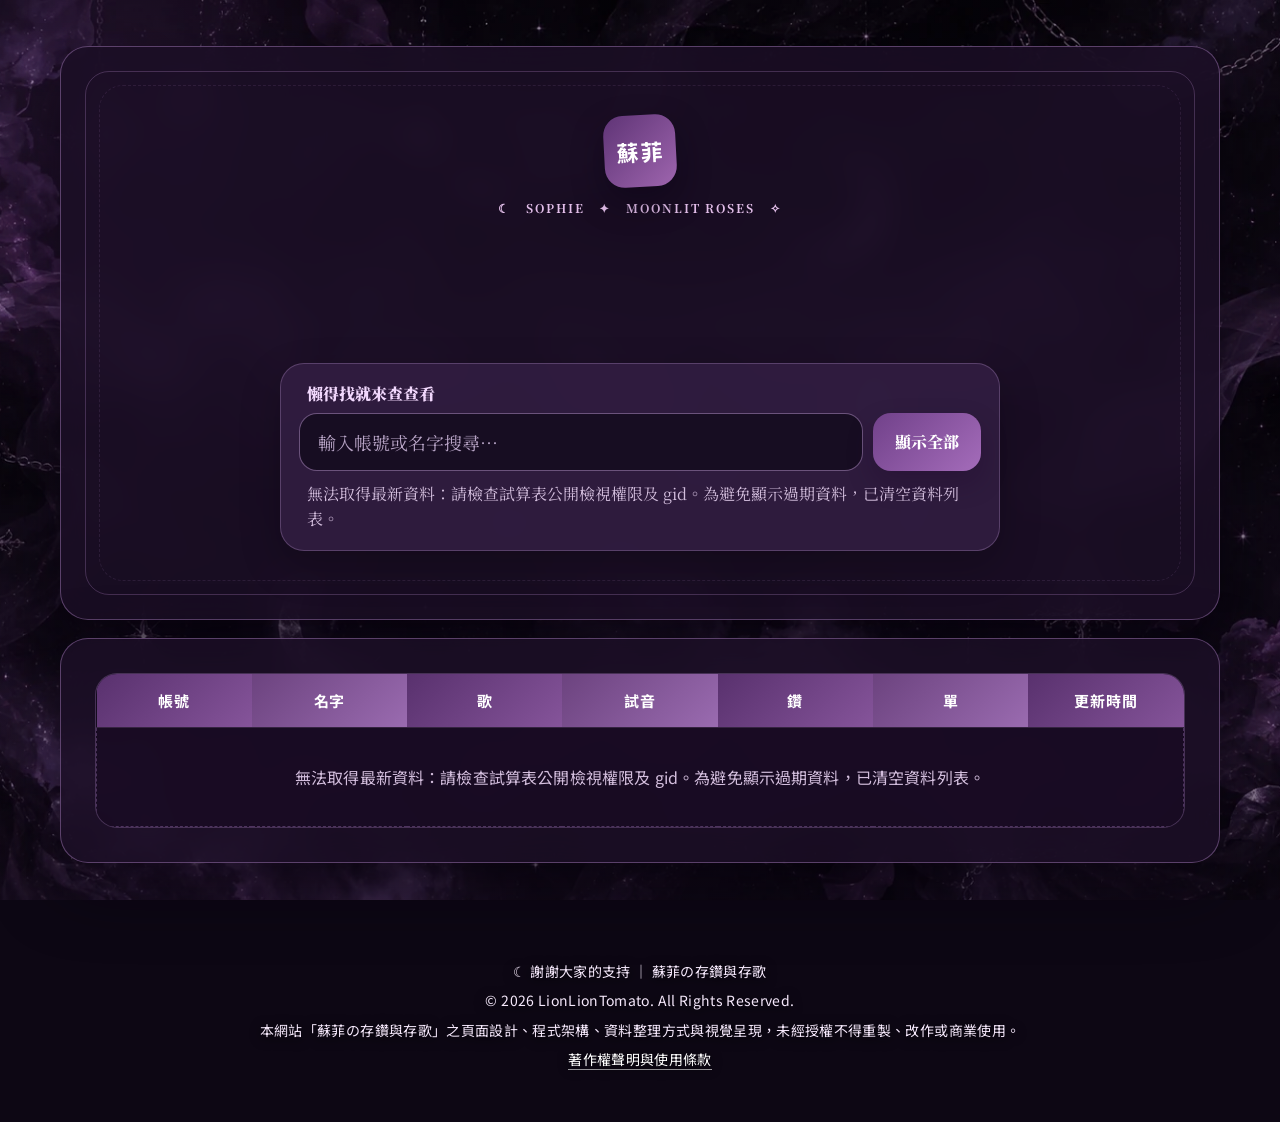
<file: index.html>
<!doctype html>
<html lang="zh-Hant">
<head>
 <meta charset="utf-8" />
 <meta name="viewport" content="width=device-width, initial-scale=1" />
 <meta name="theme-color" content="#1b1026" />
 <meta name="robots" content="noarchive" />
 <meta http-equiv="Cache-Control" content="no-cache, no-store, must-revalidate" />
 <meta http-equiv="Pragma" content="no-cache" />
 <meta http-equiv="Expires" content="0" />
 <title>蘇菲の存鑽與存歌</title>
 <meta name="description" content="蘇菲の存鑽與存歌｜資料即時同步 Google 試算表" />
 <link rel="icon" type="image/svg+xml" href="./assets/ornament.svg?v=sophie-20261108-2" />
 <link rel="preconnect" href="https://fonts.googleapis.com" />
 <link rel="preconnect" href="https://fonts.gstatic.com" crossorigin />
 <link href="https://fonts.googleapis.com/css2?family=Ma+Shan+Zheng&family=Noto+Sans+TC:wght@500;700;900&family=Noto+Serif+TC:wght@500;700;900&display=swap" rel="stylesheet" />
 <link rel="stylesheet" href="./style.css?v=sophie-20261108-3" />
 <script defer src="./script.js?v=sophie-20261108-2"></script>
</head>
<body>
 <div class="sky-glow" aria-hidden="true"></div>
 <div class="mist mist-a" aria-hidden="true"></div>
 <div class="mist mist-b" aria-hidden="true"></div>
 <div class="floating-icons" aria-hidden="true">
  <span style="--x:8%;--delay:0s;--duration:13s">☾</span>
  <span style="--x:18%;--delay:2s;--duration:16s">✧</span>
  <span style="--x:31%;--delay:5s;--duration:18s">✦</span>
  <span style="--x:49%;--delay:1s;--duration:14s">☾</span>
  <span style="--x:64%;--delay:4s;--duration:17s">✧</span>
  <span style="--x:80%;--delay:3s;--duration:15s">✧</span>
  <span style="--x:92%;--delay:6s;--duration:19s">☾</span>
 </div>
 <main class="page-shell">
  <section class="hero panel" aria-label="網站首頁">
   <div class="seal" aria-label="蘇菲">蘇菲</div>
   <p class="eyebrow">☾ &nbsp; SOPHIE &nbsp; ✦ &nbsp; MOONLIT ROSES &nbsp; ✧</p>
   <h1 id="siteTitle" aria-busy="true"></h1>
   <p class="subtitle" id="siteSubtitle"></p>
   <div class="search-card" role="search">
    <label for="searchInput">懶得找就來查查看</label>
    <div class="search-row">
     <input id="searchInput" type="search" autocomplete="off" placeholder="輸入帳號或名字搜尋…" />
     <button id="clearBtn" type="button">顯示全部</button>
    </div>
    <p id="resultText" class="result-text" role="status" aria-live="polite">資料載入中…</p>
   </div>
  </section>
  <section class="panel content-panel" aria-label="存鑽存歌資料列表">
   <div class="table-wrap" tabindex="0" aria-label="資料表顯示 Google 試算表 A 到 G 欄；欄數較多可橫向捲動">
    <table>
     <thead><tr id="tableHead"><th scope="col">帳號</th><th scope="col">名字</th><th scope="col">歌</th><th scope="col">試音</th><th scope="col">鑽</th><th scope="col">單</th><th scope="col">更新時間</th></tr></thead>
     <tbody id="tableBody"><tr class="empty-row"><td colspan="1">資料載入中…</td></tr></tbody>
    </table>
   </div>
  </section>
 </main>
 <footer class="site-footer">
  <p>☾ 謝謝大家的支持 ｜ 蘇菲の存鑽與存歌</p>
  <p>© 2026 LionLionTomato. All Rights Reserved.</p>
  <p>本網站「蘇菲の存鑽與存歌」之頁面設計、程式架構、資料整理方式與視覺呈現，未經授權不得重製、改作或商業使用。</p>
  <p><a href="./copyright.html?v=sophie-20261108-2">著作權聲明與使用條款</a></p>
 </footer>
</body>
</html>
</file>
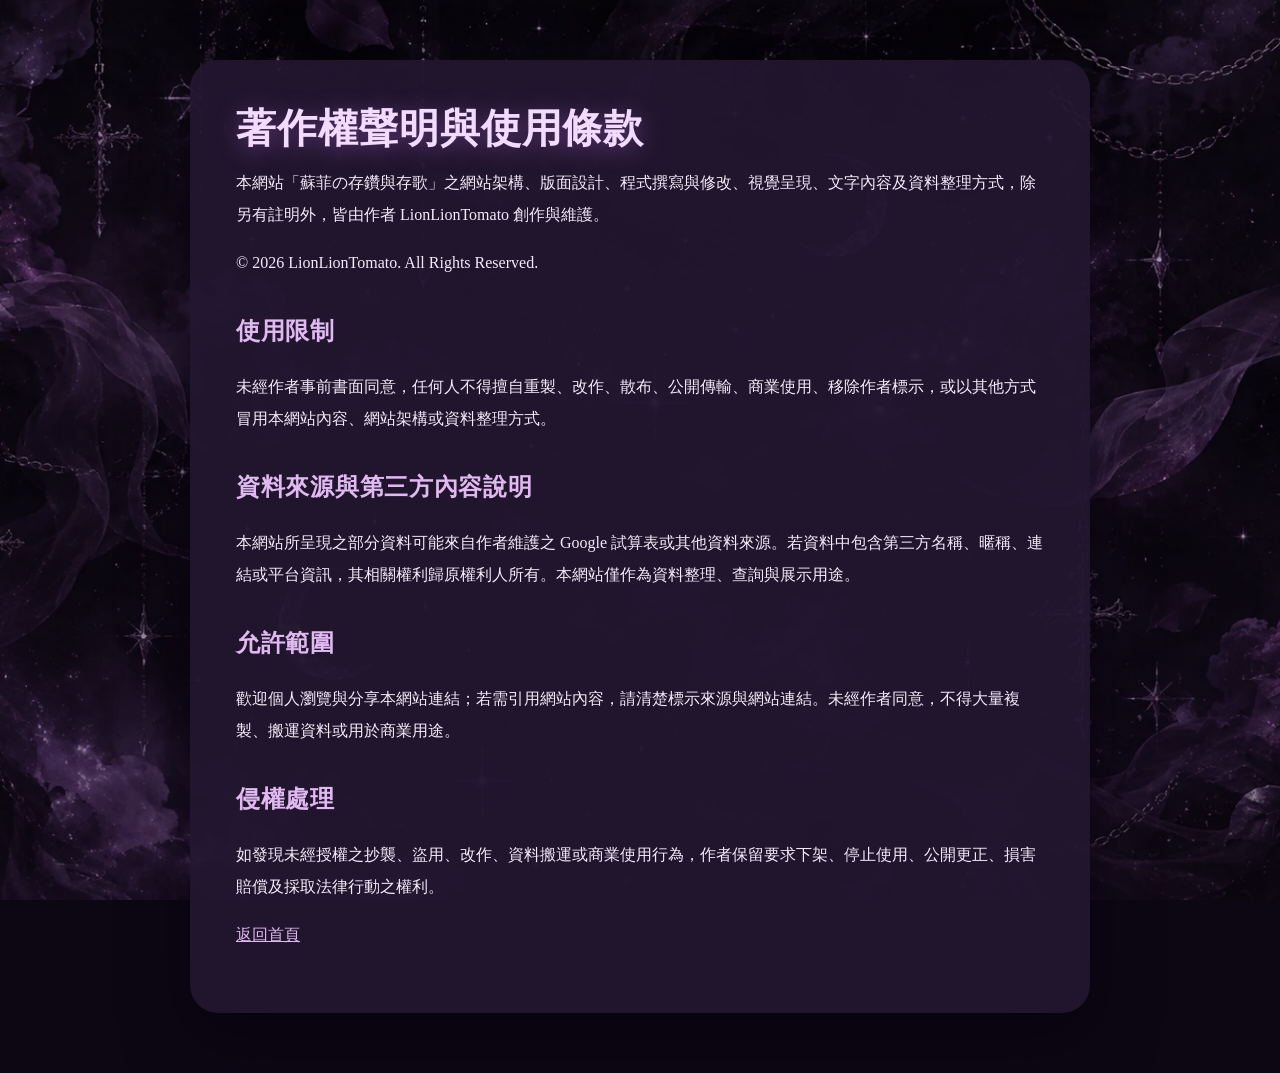
<file: copyright.html>
<!doctype html><html lang="zh-Hant"><head><meta charset="utf-8"><meta name="viewport" content="width=device-width,initial-scale=1"><meta name="theme-color" content="#1b1026"><title>著作權聲明與使用條款｜蘇菲の存鑽與存歌</title><link rel="icon" href="./assets/ornament.svg?v=sophie-20261108-2" type="image/svg+xml"><link rel="stylesheet" href="./style.css?v=sophie-20261108-3"><style>.policy{position:relative;z-index:2;max-width:900px;margin:60px auto;padding:clamp(24px,4vw,46px);background:rgba(35,22,47,.94);border-radius:28px;box-shadow:var(--shadow);line-height:2}.policy h1{font-size:clamp(28px,4vw,40px)}.policy h2{margin-top:28px;color:#dfb9ef}.policy a{color:#dfb9ef}</style></head><body><main class="policy"><h1>著作權聲明與使用條款</h1><p>本網站「蘇菲の存鑽與存歌」之網站架構、版面設計、程式撰寫與修改、視覺呈現、文字內容及資料整理方式，除另有註明外，皆由作者 LionLionTomato 創作與維護。</p><p>© 2026 LionLionTomato. All Rights Reserved.</p><h2>使用限制</h2><p>未經作者事前書面同意，任何人不得擅自重製、改作、散布、公開傳輸、商業使用、移除作者標示，或以其他方式冒用本網站內容、網站架構或資料整理方式。</p><h2>資料來源與第三方內容說明</h2><p>本網站所呈現之部分資料可能來自作者維護之 Google 試算表或其他資料來源。若資料中包含第三方名稱、暱稱、連結或平台資訊，其相關權利歸原權利人所有。本網站僅作為資料整理、查詢與展示用途。</p><h2>允許範圍</h2><p>歡迎個人瀏覽與分享本網站連結；若需引用網站內容，請清楚標示來源與網站連結。未經作者同意，不得大量複製、搬運資料或用於商業用途。</p><h2>侵權處理</h2><p>如發現未經授權之抄襲、盜用、改作、資料搬運或商業使用行為，作者保留要求下架、停止使用、公開更正、損害賠償及採取法律行動之權利。</p><p><a href="./index.html">返回首頁</a></p></main></body></html>
</file>
<file: style.css>
/* 蘇菲の存鑽與存歌 - 星空紫玫瑰主題 */
:root{--ink:#f4eafa;--muted:#d3bedd;--paper:rgba(27,15,38,.86);--line:rgba(216,164,241,.26);--shadow:0 24px 65px rgba(6,2,13,.62);--radius:28px}
*{box-sizing:border-box}html{scroll-behavior:smooth}body{margin:0;min-height:100vh;color:var(--ink);font-family:'Noto Serif TC','DFKai-SB','KaiTi',serif;overflow-x:hidden;position:relative;background-color:#0d0714;background-image:linear-gradient(rgba(10,5,17,.26),rgba(10,5,17,.42)),url('./assets/sophie-night.webp');background-size:cover;background-position:center;background-repeat:no-repeat;background-attachment:fixed}
.sky-glow{position:fixed;width:55vw;height:55vw;left:-18vw;top:-20vw;background:radial-gradient(circle,rgba(145,74,177,.18),transparent 72%);pointer-events:none}.mist{position:fixed;left:-15%;right:-15%;height:220px;border-radius:50%;pointer-events:none;filter:blur(20px);opacity:.12;animation:drift 18s ease-in-out infinite alternate}.mist-a{top:220px;background:radial-gradient(ellipse,#b07bcb,transparent 68%)}.mist-b{bottom:60px;background:radial-gradient(ellipse,#bb92d7,transparent 70%);animation-duration:24s}@keyframes drift{from{transform:translateX(-3%)}to{transform:translateX(5%) translateY(-18px)}}
.floating-icons{position:fixed;inset:0;pointer-events:none;overflow:hidden;z-index:1}.floating-icons span{position:absolute;left:var(--x);bottom:-80px;font-size:clamp(22px,3vw,40px);opacity:.18;color:#eacbff;animation:floatUp var(--duration) linear infinite;animation-delay:var(--delay)}@keyframes floatUp{0%{transform:translateY(0);opacity:0}12%{opacity:.22}70%{opacity:.2}100%{transform:translateY(-115vh) rotate(28deg);opacity:0}}
.page-shell{position:relative;z-index:2;width:min(1160px,calc(100% - 32px));margin:0 auto;padding:46px 0 34px}.panel{background:var(--paper);backdrop-filter:blur(16px);-webkit-backdrop-filter:blur(16px);border:1px solid rgba(212,162,237,.35);box-shadow:var(--shadow);border-radius:var(--radius)}.hero{min-height:390px;padding:clamp(30px,6vw,68px);position:relative;overflow:hidden;text-align:center}.hero::before,.hero::after{content:'';position:absolute;inset:24px;border:1px solid rgba(223,170,245,.22);border-radius:24px;pointer-events:none}.hero::after{inset:38px;border-style:dashed;opacity:.45}
.seal{width:72px;height:72px;margin:0 auto 12px;display:grid;place-items:center;border-radius:20px;background:linear-gradient(135deg,#5f3476,#9e65ae);color:#fff;font-family:'Ma Shan Zheng','Noto Sans TC',sans-serif;font-size:20px;font-weight:900;box-shadow:0 14px 32px rgba(8,1,21,.4);transform:rotate(-6deg)}.eyebrow{margin:0 0 10px;letter-spacing:.16em;font-size:12px;color:#e2bee9;font-weight:700}h1,h2{margin:0;font-family:'Noto Sans TC','Noto Serif TC',sans-serif;letter-spacing:.03em;font-weight:900}h1{font-size:clamp(40px,7.2vw,82px);line-height:1.12;color:#f3dbff;letter-spacing:.02em;text-shadow:0 4px 25px rgba(186,112,229,.4);overflow-wrap:anywhere}.subtitle{margin:20px auto 0;max-width:680px;color:var(--muted);font-size:18px;line-height:1.8;white-space:pre-wrap;overflow-wrap:anywhere}
.search-card{width:min(720px,100%);margin:30px auto 0;padding:18px;border-radius:24px;background:rgba(53,32,70,.78);border:1px solid rgba(223,180,244,.24);box-shadow:0 15px 40px rgba(0,0,0,.23);text-align:left}.search-card label{display:block;margin:0 0 8px 8px;font-weight:900;color:#f2d8fd}.search-row{display:grid;grid-template-columns:1fr auto;gap:10px}input[type=search]{width:100%;min-width:0;border:1px solid rgba(208,167,231,.46);background:rgba(22,12,32,.92);color:#fff;font:inherit;font-size:18px;border-radius:18px;padding:15px 18px;outline:none}input[type=search]::placeholder{color:#b9a5c7}input[type=search]:focus{border-color:#dba8ed;box-shadow:0 0 0 4px rgba(181,101,219,.18)}button{border:0;border-radius:18px;padding:0 22px;font:inherit;font-weight:900;color:#fff;cursor:pointer;background:linear-gradient(135deg,#71418a,#a46cba);box-shadow:0 12px 26px rgba(29,5,44,.3);min-height:52px}button:hover{filter:brightness(1.15)}.result-text{margin:10px 8px 0;color:var(--muted);line-height:1.6}
.content-panel{margin-top:18px;padding:clamp(20px,4vw,34px)}.table-wrap{overflow-x:auto;max-width:100%;overscroll-behavior-inline:contain;border-radius:22px;border:1px solid var(--line);background:rgba(18,9,27,.56);scrollbar-color:#805596 #2e183a;scrollbar-width:thin}table{width:100%;border-collapse:collapse;table-layout:auto;min-width:850px}th,td{min-width:105px;padding:16px 14px;text-align:center;border-bottom:1px solid rgba(220,179,235,.15);white-space:pre-wrap;overflow-wrap:anywhere;max-width:280px}th{font-size:15px;color:#fff;font-weight:900;vertical-align:middle;background:linear-gradient(135deg,#59316e,#85549a)}th:nth-child(even){background:linear-gradient(135deg,#6c437f,#9a6bb0)}td{font-size:16px;color:#f4eafa}td a{color:#efc5ff;text-decoration:underline;overflow-wrap:anywhere}tbody tr:nth-child(even){background:rgba(136,77,163,.12)}tbody tr:hover{background:rgba(161,87,196,.23)}.name-cell{font-weight:900;color:#f4d4ff}.empty-row td{padding:36px 16px;color:var(--muted);border:1px dashed rgba(191,138,221,.32);background:rgba(28,13,39,.55)}
.site-footer{font-family:'Noto Serif TC','Noto Sans TC',serif;position:relative;z-index:2;max-width:980px;margin:36px auto 24px;padding:22px 18px;text-align:center;color:#f6e9fc;font-size:14px;line-height:1.8;text-shadow:0 2px 12px #050109}.site-footer p{margin:4px 0}.site-footer a{color:#fff;text-decoration:none;border-bottom:1px solid rgba(255,255,255,.65)}.site-footer a:hover{opacity:.8}#siteTitle[aria-busy=true]{min-height:1.3em}
.policy{color:var(--ink)}.policy h2{color:#e8bced}
@media(max-width:640px){body{background-image:linear-gradient(rgba(10,5,17,.43),rgba(10,5,17,.54)),url('./assets/sophie-night-mobile.webp');background-size:cover;background-position:center top;background-attachment:fixed}.page-shell{width:min(calc(100% - 20px),1160px);padding-top:18px}.hero{padding:28px 18px}.search-row{grid-template-columns:1fr}th,td{padding:13px 10px}.table-wrap{border-radius:18px}}
@media(prefers-reduced-motion:reduce){.mist,.floating-icons span{animation:none}}

/* v3 僅調整字體：表格與頁尾採清爽易讀的現代繁體中文；印章採端正字型。 */
.seal {
  font-family: 'Noto Sans TC', 'Microsoft JhengHei', 'PingFang TC', sans-serif;
  font-size: 22px;
  font-weight: 700;
  letter-spacing: .08em;
  line-height: 1.2;
  transform: rotate(-3deg);
}
.content-panel, .table-wrap, .table-wrap table, .site-footer {
  font-family: 'Noto Sans TC', 'Microsoft JhengHei', 'PingFang TC', sans-serif;
}
.table-wrap th {
  font-weight: 700;
  letter-spacing: .055em;
}
.table-wrap td {
  font-weight: 400;
  line-height: 1.65;
  letter-spacing: .01em;
}
.table-wrap .name-cell {
  font-weight: 700;
}
.site-footer {
  font-weight: 400;
  letter-spacing: .025em;
}
</file>
